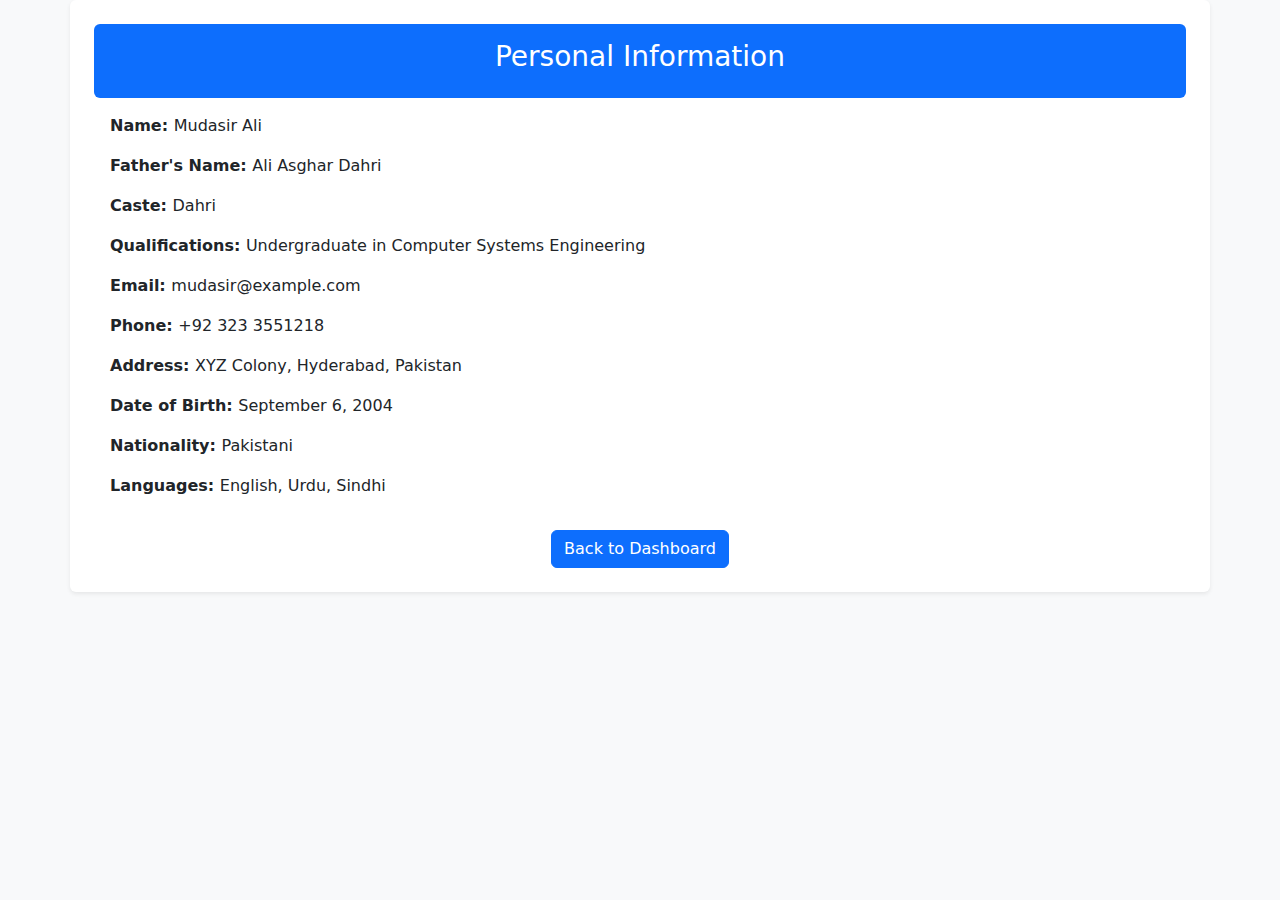
<file: PersonalInformation.html>
<!DOCTYPE html>
<html lang="en">
<head>
    <meta charset="UTF-8">
    <meta name="viewport" content="width=device-width, initial-scale=1.0">
    <title>Personal Information</title>
    
    <!-- Bootstrap CSS -->
    <link href="https://cdn.jsdelivr.net/npm/bootstrap@5.3.0/dist/css/bootstrap.min.css" rel="stylesheet">

    <style>
        @media (max-width: 768px) {
            .container {
                width: 100% !important;
                padding: 10px;
            }
            h1 {
                font-size: 22px;
            }
            p {
                font-size: 16px;
            }
        }
    </style>
</head>
<body class="d-flex justify-content-center align-items-center vh-200 bg-light">

    <div class="container bg-white p-4 rounded shadow-sm w-100 w-md-75 w-lg-50">
        <div class="bg-primary text-white text-center py-3 rounded">
            <h1 class="fs-3">Personal Information</h1>
        </div>
        <div class="p-3">
            <p class="fw-bold">Name: <span class="fw-normal">Mudasir Ali</span></p>
            <p class="fw-bold">Father's Name: <span class="fw-normal">Ali Asghar Dahri</span></p>
            <p class="fw-bold">Caste: <span class="fw-normal">Dahri</span></p>
            <p class="fw-bold">Qualifications: <span class="fw-normal">Undergraduate in Computer Systems Engineering</span></p>
            <p class="fw-bold">Email: <span class="fw-normal">mudasir@example.com</span></p>
            <p class="fw-bold">Phone: <span class="fw-normal">+92 323 3551218</span></p>
            <p class="fw-bold">Address: <span class="fw-normal">XYZ Colony, Hyderabad, Pakistan</span></p>
            <p class="fw-bold">Date of Birth: <span class="fw-normal">September 6, 2004</span></p>
            <p class="fw-bold">Nationality: <span class="fw-normal">Pakistani</span></p>
            <p class="fw-bold">Languages: <span class="fw-normal">English, Urdu, Sindhi</span></p>
        </div>
        <div class="text-center">
            <a href="index.html" class="btn btn-primary">Back to Dashboard</a>
        </div>
    </div>

    <!-- Bootstrap JS -->
    <script src="https://cdn.jsdelivr.net/npm/bootstrap@5.3.0/dist/js/bootstrap.bundle.min.js"></script>

</body>
</html>
</file>
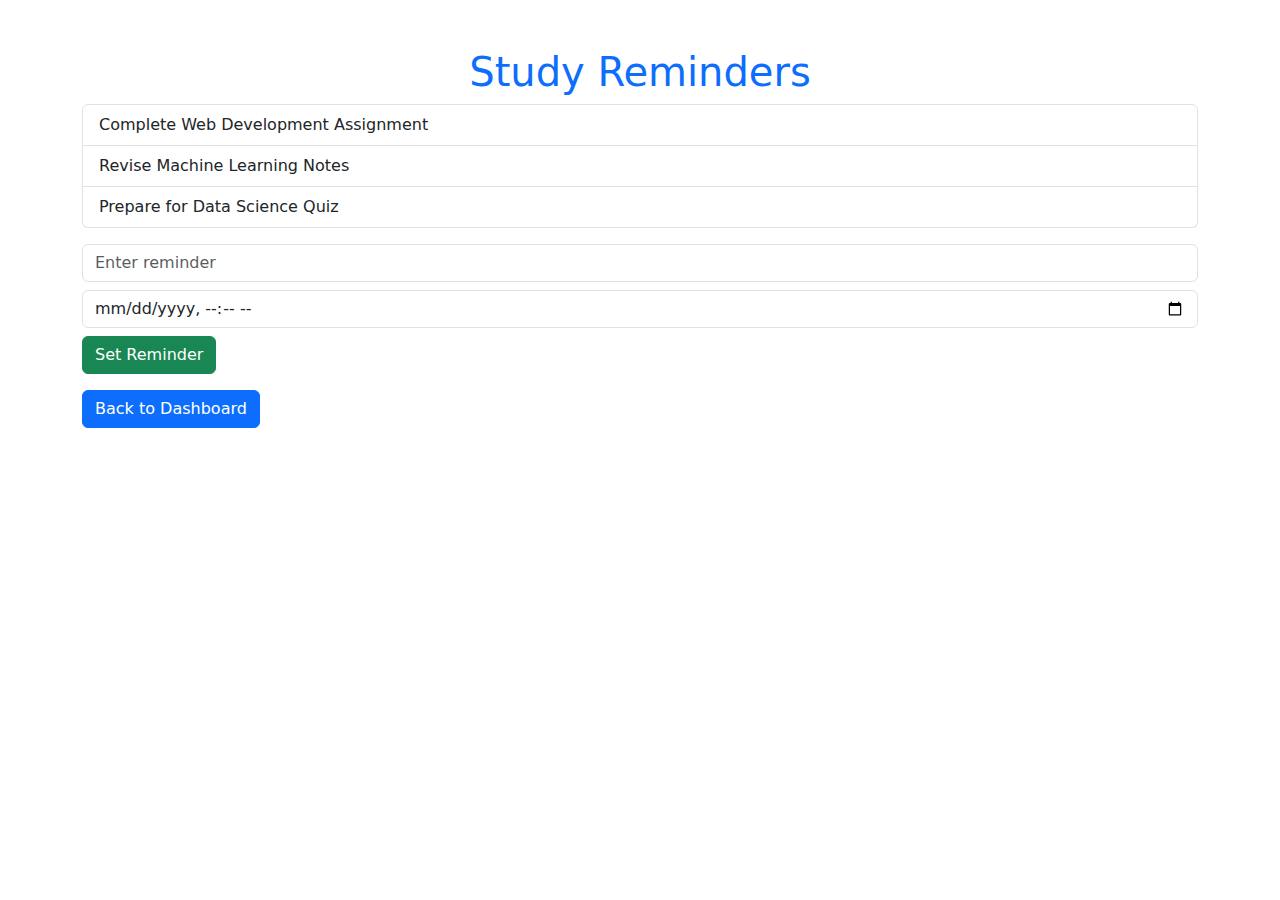
<file: reminder.html>
<!DOCTYPE html>
<html lang="en">
<head>
    <meta charset="UTF-8">
    <meta name="viewport" content="width=device-width, initial-scale=1.0">
    <title>Reminders</title>
    <link rel="stylesheet" href="https://cdn.jsdelivr.net/npm/bootstrap@5.3.0/dist/css/bootstrap.min.css">
    <script src="https://cdn.jsdelivr.net/npm/bootstrap@5.3.0/dist/js/bootstrap.bundle.min.js"></script>
    <style>
        .profile-pic {
            width: 120px;
            height: 120px;
            border-radius: 100%;
            display: block;
            margin-bottom: 15px;
            border: 3px solid white;
        }

        @media (max-width: 768px) {
            .container {
                padding: 10px;
            }
            h1 {
                font-size: 1.5rem;
                text-align: center;
            }
            .profile-pic {
                width: 80px;
                height: 80px;
            }
            .list-group-item {
                font-size: 0.9rem;
                text-align: center;
            }
            .btn {
                width: 100%;
            }
        }
    </style>
</head>
<body>
    <div class="container mt-5">
        <h1 class="text-primary text-center">Study Reminders</h1>
        <ul class="list-group" id="reminder-list">
            <li class="list-group-item">Complete Web Development Assignment</li>
            <li class="list-group-item">Revise Machine Learning Notes</li>
            <li class="list-group-item">Prepare for Data Science Quiz</li>
        </ul>
        <div class="mt-3">
            <input type="text" id="reminder-text" class="form-control" placeholder="Enter reminder">
            <input type="datetime-local" id="reminder-time" class="form-control mt-2">
            <button class="btn btn-success mt-2" onclick="setReminder()">Set Reminder</button>
        </div>
        <a href="index.html" class="btn btn-primary mt-3">Back to Dashboard</a>
    </div>
    
    <script>
        function setReminder() {
            const text = document.getElementById('reminder-text').value.trim();
            const time = document.getElementById('reminder-time').value;
            if (text && time) {
                const reminderList = document.getElementById('reminder-list');
                const newReminder = document.createElement('li');
                newReminder.className = 'list-group-item';
                newReminder.textContent = `${text} - Reminder set for ${new Date(time).toLocaleString()}`;
                reminderList.appendChild(newReminder);
                
                setTimeout(() => {
                    alert(`Reminder: ${text}`);
                }, new Date(time) - new Date());
            }
        }
    </script>
</body>
</html>
</file>
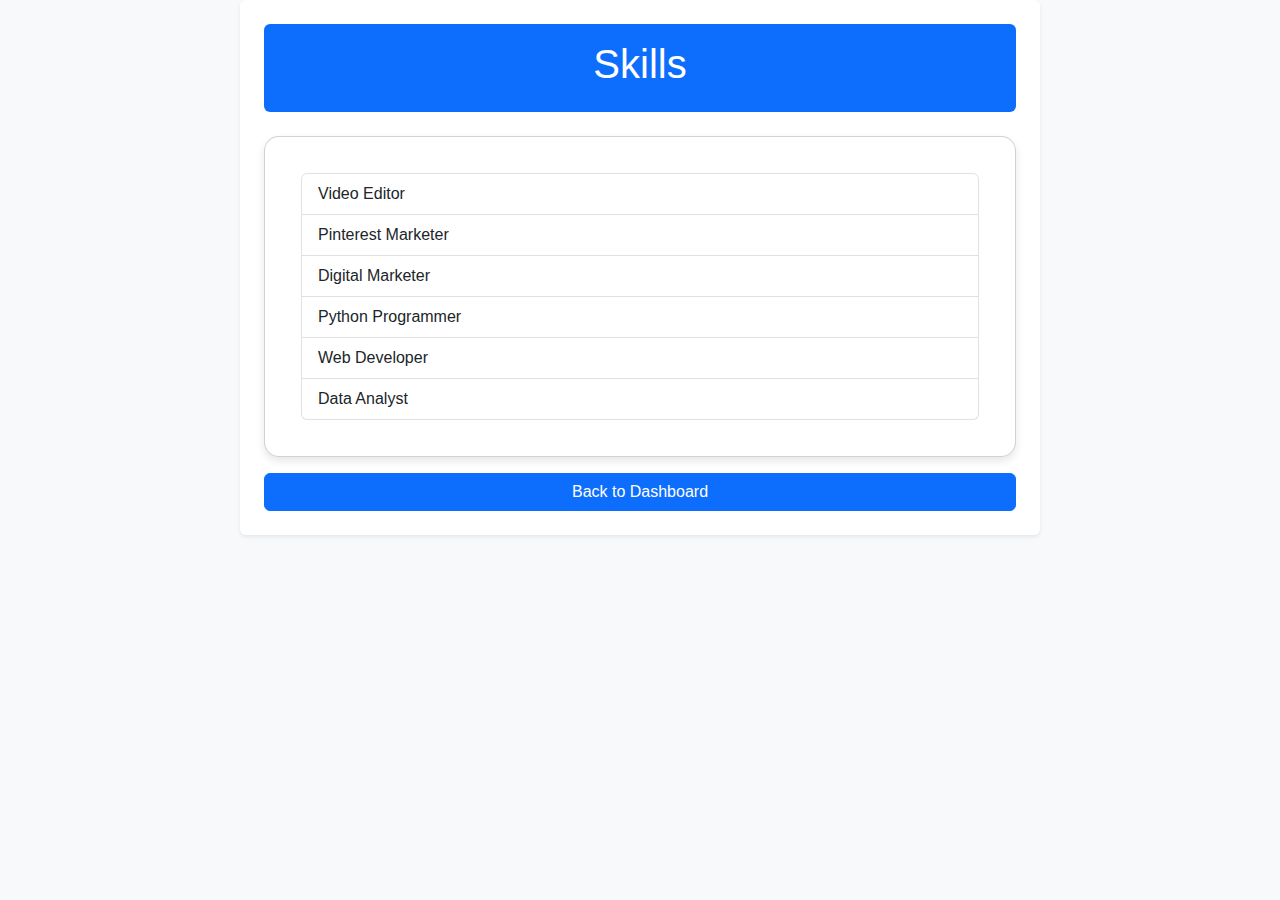
<file: Skills.html>
<!DOCTYPE html>
<html lang="en">
<head>
    <meta charset="UTF-8">
    <meta name="viewport" content="width=device-width, initial-scale=1.0">
    <title>Skills</title>
    <link rel="stylesheet" href="https://cdn.jsdelivr.net/npm/bootstrap@5.3.0/dist/css/bootstrap.min.css">
    
    <style>
        body {
            font-family: Arial, sans-serif;
            background-color: #f8f9fa;
            color: black;
        }
        .container {
            max-width: 800px;
            margin: auto;
            padding: 20px;
        }
        .card {
            border-radius: 15px;
            padding: 20px;
            box-shadow: 0 4px 8px rgba(0, 0, 0, 0.1);
        }
        @media (max-width: 768px) {
            .container {
                width: 90% !important;
            }
            h1 {
                font-size: 22px;
            }
            .list-group-item {
                font-size: 14px;
            }
        }
    </style>
</head>
<body>
    <div class="container bg-white p-4 rounded shadow-sm w-100 w-md-75 w-lg-50">
        <div class="bg-primary text-white text-center py-3 rounded">
            <h1>Skills</h1>
        </div>
        <div class="card mt-4">
            <div class="card-body">
                <ul class="list-group">
                    <li class="list-group-item">Video Editor</li>
                    <li class="list-group-item">Pinterest Marketer</li>
                    <li class="list-group-item">Digital Marketer</li>
                    <li class="list-group-item">Python Programmer</li>
                    <li class="list-group-item">Web Developer</li>
                    <li class="list-group-item">Data Analyst</li>
                </ul>
            </div>
        </div>
        <a href="index.html" class="btn btn-primary mt-3 d-block text-center">Back to Dashboard</a>
    </div>
</body>
</html>
</file>
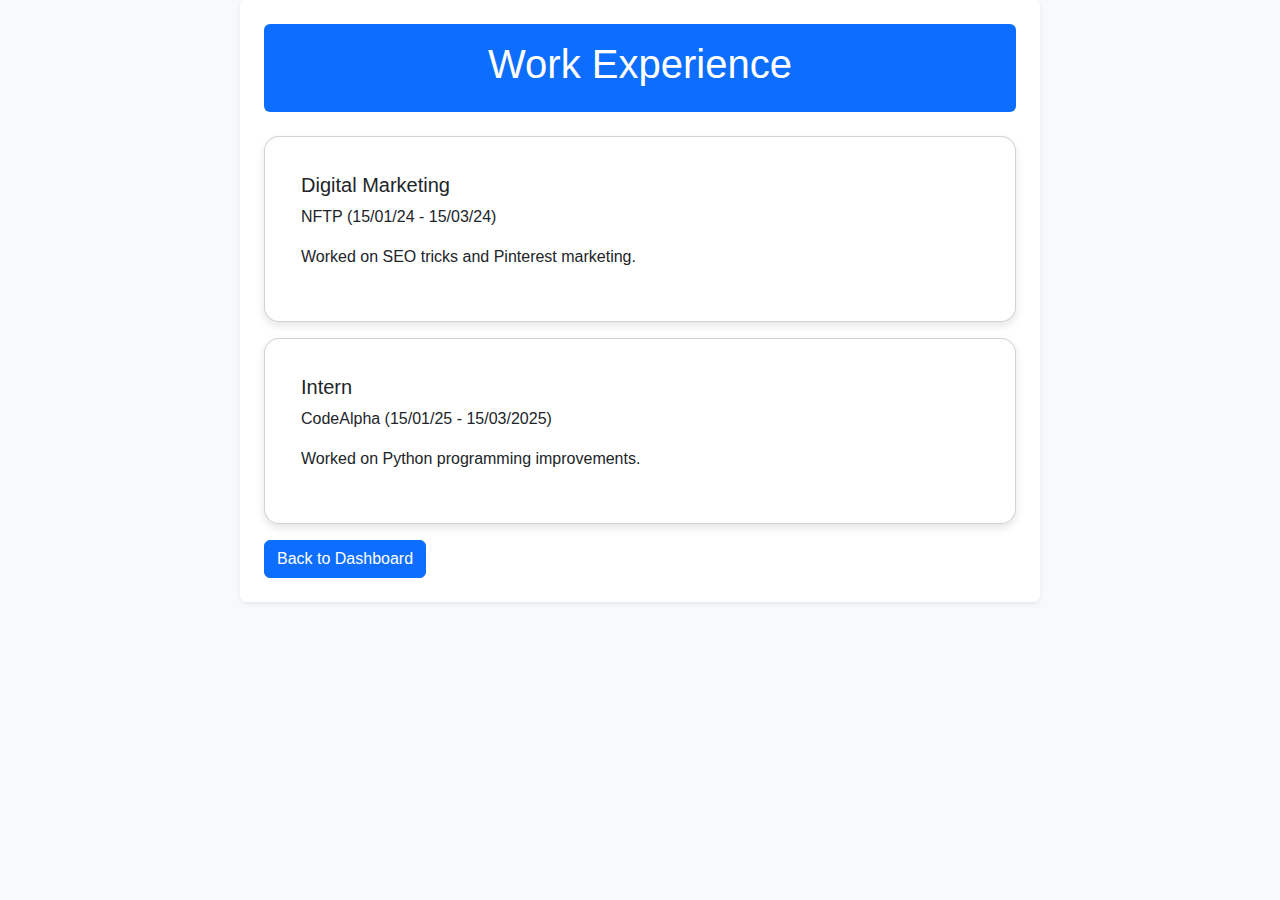
<file: WorkExperience.html>
<!DOCTYPE html>
<html lang="en">
<head>
    <meta charset="UTF-8">
    <meta name="viewport" content="width=device-width, initial-scale=1.0">
    <title>Work Experience</title>
    <link rel="stylesheet" href="https://cdn.jsdelivr.net/npm/bootstrap@5.3.0/dist/css/bootstrap.min.css">
    
    <style>
        body {
            font-family: Arial, sans-serif;
            background-color: #f8f9fa;
            color: black;
        }
        .container {
            max-width: 800px;
            margin: auto;
            padding: 20px;
        }
        .card {
            border-radius: 15px;
            padding: 20px;
            box-shadow: 0 4px 8px rgba(0, 0, 0, 0.1);
        }

        @media (max-width: 768px) {
            .container {
                width: 90%;
                padding: 10px;
            }
            h1 {
                font-size: 1.5rem;
            }
            .card {
                padding: 15px;
            }
            .btn {
                width: 100%;
            }
        }
    </style>
</head>
<body>
    <div class="container bg-white p-4 rounded shadow-sm">
        <div class="bg-primary text-white text-center py-3 rounded">
            <h1>Work Experience</h1>
        </div>
        <div class="card mt-4">
            <div class="card-body">
                <h5 class="card-title">Digital Marketing</h5>
                <p class="card-text">NFTP (15/01/24 - 15/03/24)</p>
                <p>Worked on SEO tricks and Pinterest marketing.</p>
            </div>
        </div>
        <div class="card mt-3">
            <div class="card-body">
                <h5 class="card-title">Intern</h5>
                <p class="card-text">CodeAlpha (15/01/25 - 15/03/2025)</p>
                <p>Worked on Python programming improvements.</p>
            </div>
        </div>
        <a href="index.html" class="btn btn-primary mt-3">Back to Dashboard</a>
    </div>
</body>
</html>
</file>
